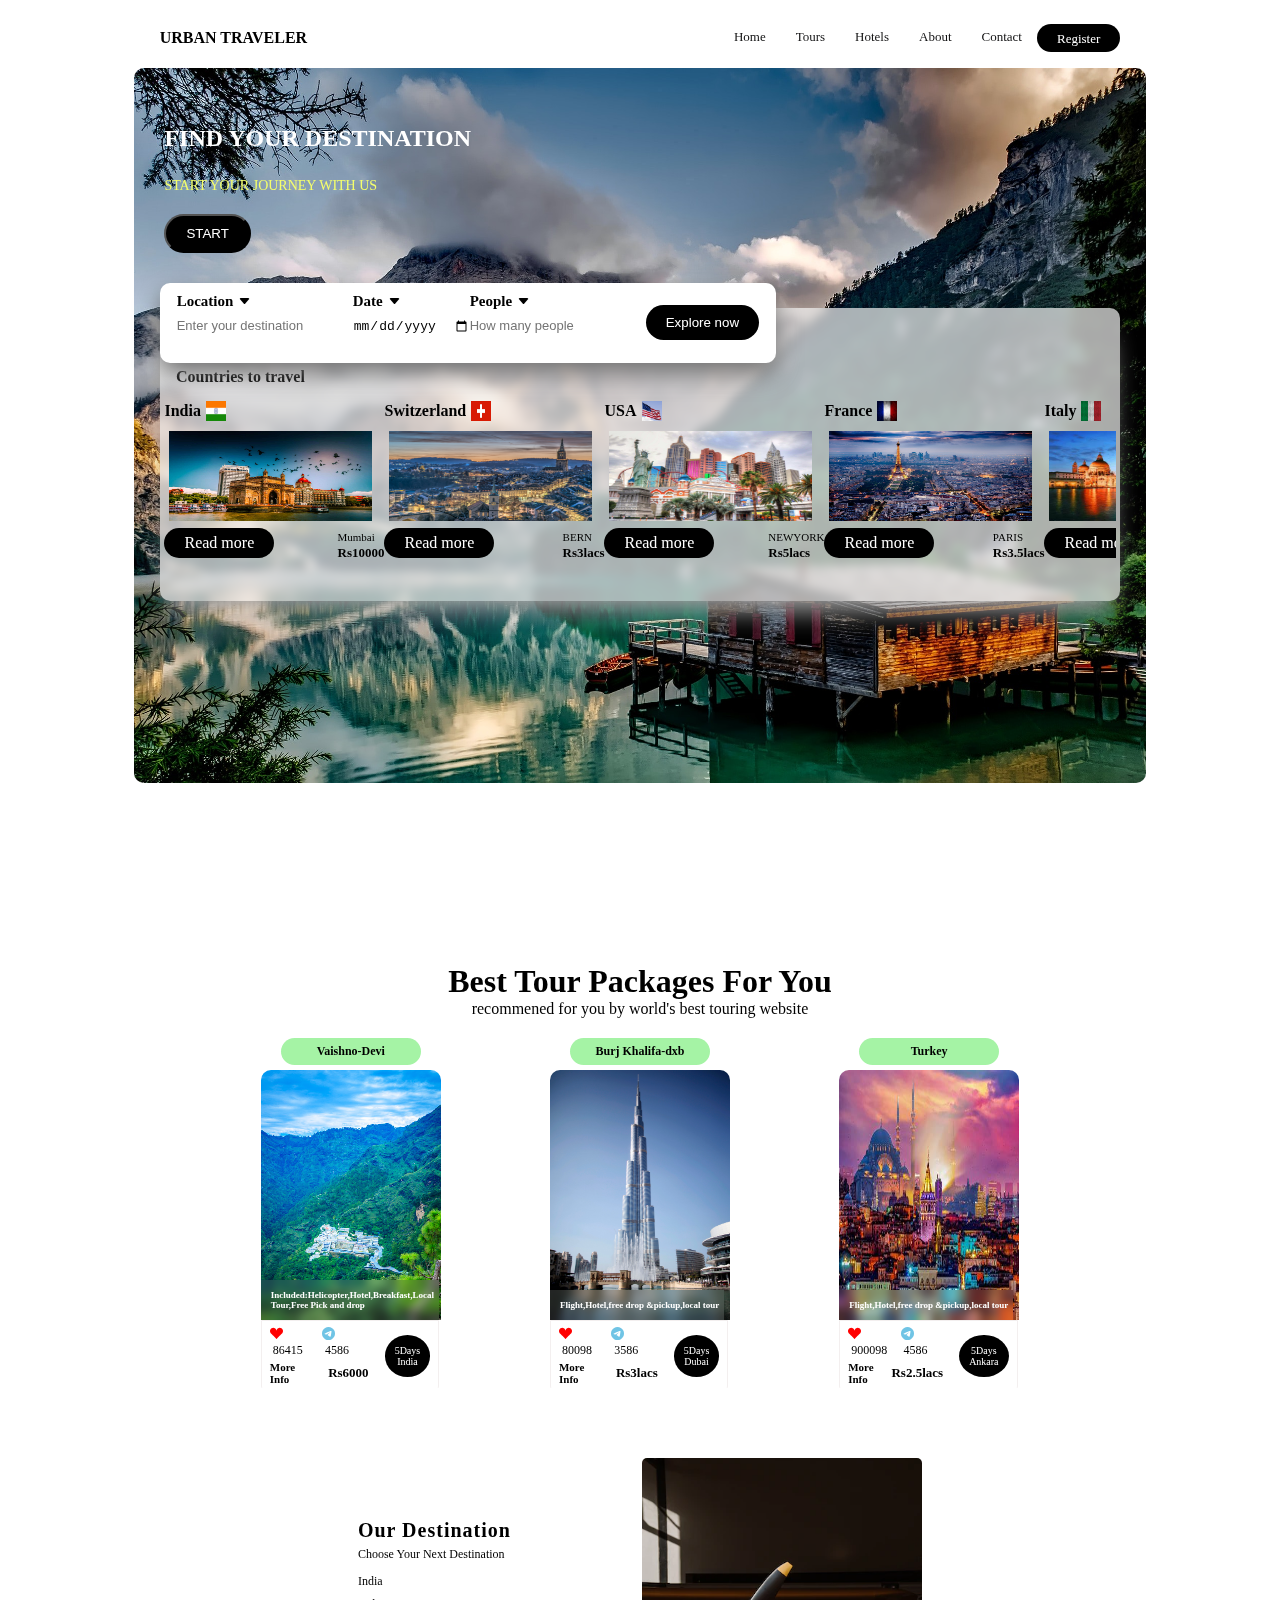
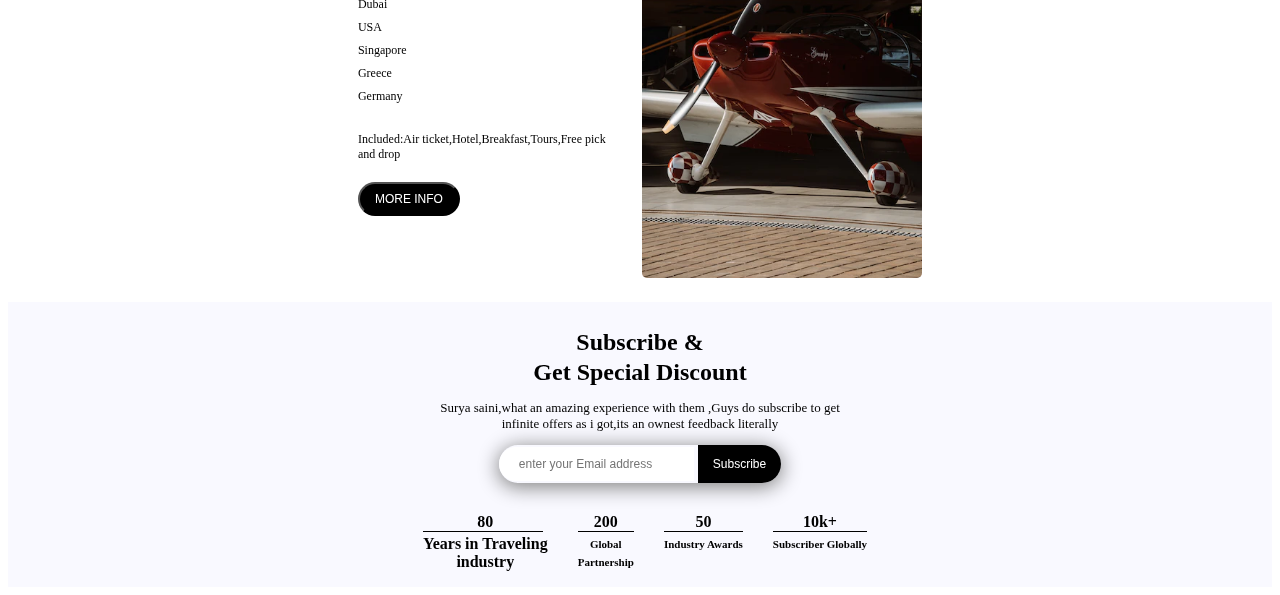
<file: index.html>
<!DOCTYPE html>
<html lang="en">
<head>
    <meta charset="UTF-8">
    <meta http-equiv="X-UA-Compatible" content="IE=edge">
    <meta name="viewport" content="width=device-width, initial-scale=1.0">
    <link rel="stylesheet" href="https://cdn.jsdelivr.net/npm/bootstrap-icons@1.10.4/font/bootstrap-icons.css">
    <link rel="stylesheet" href="style.css">
    <link rel="stylesheet" href="media.css">
    
    <title>urban traveler</title>
</head>
<body>
    <header>
        <nav>
            <h4>URBAN TRAVELER</h4>
            <ul>
                <li><a href="#">Home</a></li>
                <li><a href="#">Tours</a></li>
                <li><a href="#">Hotels</a></li>
               <li><a href="#">About</a></li>
                <li><a href="#">Contact</a></li>
                <li><a href="#">Register</a></li>
             </ul>
             <i class="bi bi-three-dots-vertical"></i>
        </nav>
       <div class="content">
        <div class="cont_bx">
            <h2>FIND YOUR DESTINATION</h2>
            <p>START YOUR JOURNEY WITH US</p>
            <button>START</button>
  </div>
 <div class="trip_bx">
<div class="search_bx">
 <div class="card">
  <h4>Location<i class="bi bi-caret-down-fill"></i></h4>
   <input type=" text" placeholder="Enter your destination"></div>
 <div class="card">
  <h4>Date<i class="bi bi-caret-down-fill"></i></h4>
   <input type="date"></div>

<div class="card">
 <h4>People<i class="bi bi-caret-down-fill"></i></h4>
 <input type="number" placeholder="How many people"></div>
<input type="button" value="Explore now">
 </div>
 <div class="travel_bx">
    <h4>Countries to travel</h4>
    <div class="cards">
        <div class="card">
            <h3>India<img src="img/if.jpg" alt=""></h3>
            <img src="img/mi.jpg" alt="">
            <div class="btn_city">
                <a href="">Read more</a>
                <h5>Mumbai<br><span>Rs10000</span></h5>
            </div>
        </div>
      
        <div class="card">
            <h3>Switzerland<img src="img/sf.jpg" alt=""></h3>
            <img src="img/sb.jpg" alt="">
            <div class="btn_city">
                <a href="">Read more</a>
                <h5>BERN<br><span>Rs3lacs</span></h5>
            </div>
        </div>    
        <div class="card">
            <h3>USA<img src="img/usaf.jpg" alt=""></h3>
            <img src="img/usai.jpg" alt="">
            <div class="btn_city">
                <a href="">Read more</a>
                <h5>NEWYORK<br><span>Rs5lacs</span></h5>
            </div>
        </div>    
        <div class="card">
            <h3>France<img src="img/ff.jpg" alt=""></h3>
            <img src="img/fi.jpg" alt="">
            <div class="btn_city">
                <a href="">Read more</a>
                <h5>PARIS<br><span>Rs3.5lacs</span></h5>
            </div>
        </div>    
        <div class="card">
            <h3>Italy<img src="img/iif.jpg" alt=""></h3>
            <img src="img/ii.jpg" alt="">
            <div class="btn_city">
                <a href="">Read more</a>
                <h5>Rome<br><span>Rs3.8lacs</span></h5>
            </div>
        </div>    
</div>
 </div>
  </div>
  
  </div>
 </header>
    <div class="offers">
        <h1>Best Tour Packages For You</h1>
        <p>recommened for you by world's best touring website</p>
    <div class="cards">
       
        <div class="card">
            <h3>Vaishno-Devi</h3>
            <div class="img_text">
                <img src="img/vd.jpg" alt="">
                <h4>Included:Helicopter,Hotel,Breakfast,Local Tour,Free Pick and drop</h4>
            </div>
            <div class="cont_bx">
                <div class="price">
                    <div class="heart_chat">
                        <i class="bi bi-suit-heart-fill"><span>86415</span></i>
                        <i class="bi bi-telegram"><span>4586</span></i>
                    </div>
                    <div class="info_price">
                        <a href="Smvd.html">More Info</a>
                        <h4>Rs6000</h4>
                    </div>
                </div>
                <div class="days">5Days<br>India</div>
            </div>
        </div>
      
        <div class="card">
            <h3>Burj Khalifa-dxb</h3>
            <div class="img_text">
                <img src="img/bd.jpg" alt="">
                <h4>Flight,Hotel,free drop &pickup,local tour </div>
            <div class="cont_bx">
                <div class="price">
                    <div class="heart_chat">
                        <i class="bi bi-suit-heart-fill"><span>80098</span></i>
                        <i class="bi bi-telegram"><span>3586</span></i>
                    </div>
                    <div class="info_price">
                        <a href="">More Info</a>
                        <h4>Rs3lacs</h4>
                    </div>
                </div>
                <div class="days">5Days<br>Dubai</div>
            </div>
        </div>
        <div class="card">
  <h3>Turkey</h3>
  <div class="img_text">
  <img src="img/ti.jpg" alt="">
 <h4>Flight,Hotel,free drop &pickup,local tour </div>
  <div class="cont_bx">
 <div class="price">
  <div class="heart_chat">
  <i class="bi bi-suit-heart-fill"><span>900098</span></i>
  <i class="bi bi-telegram"><span>4586</span></i>
 </div>
  <div class="info_price">
  <a href="">More Info</a>
  <h4>Rs2.5lacs</h4>
   </div>
  </div>
  <div class="days">5Days<br>Ankara</div>
   </div>
   </div>
  </div>
    </div>
    <div class="destination">
        <div class="des_bx">
            <h4>Our Destination</h4>
            <p>Choose Your Next Destination</p>
            <li>India</li>
            <li>Dubai</li>
            <li>USA</li>
            <li>Singapore</li>
            <li>Greece</li>
            <li>Germany</li>
            <h6>Included:Air ticket,Hotel,Breakfast,Tours,Free pick and drop</h6>
            <button>MORE INFO</button>
        </div>
        <div class="img_bx">
            <img src="img/plane.jpg" alt="">
           
          
        </div>

    </div>
    <footer>
        <h2>Subscribe & <br>Get Special Discount</h2>
        <p>Surya saini,what an amazing experience with them ,Guys do subscribe to get infinite offers as i got,its an ownest feedback literally</p>
        <div class="input">
        <input type="text" placeholder="enter your Email address">
            <button>Subscribe</button>
        </div>
        <ul>
            <li>80<br><h6></h6>Years in Traveling<br> industry</h6></li>
            <li>200<br><h6>Global<br>Partnership</h6> </li>
             <li>50<br><h6>Industry Awards</h6></li>
             <li>10k+<br><h6>Subscriber Globally</h6></li>
               </ul>
    </footer>
       <script src="app.js"></script>
    
</body>
</html>
</file>
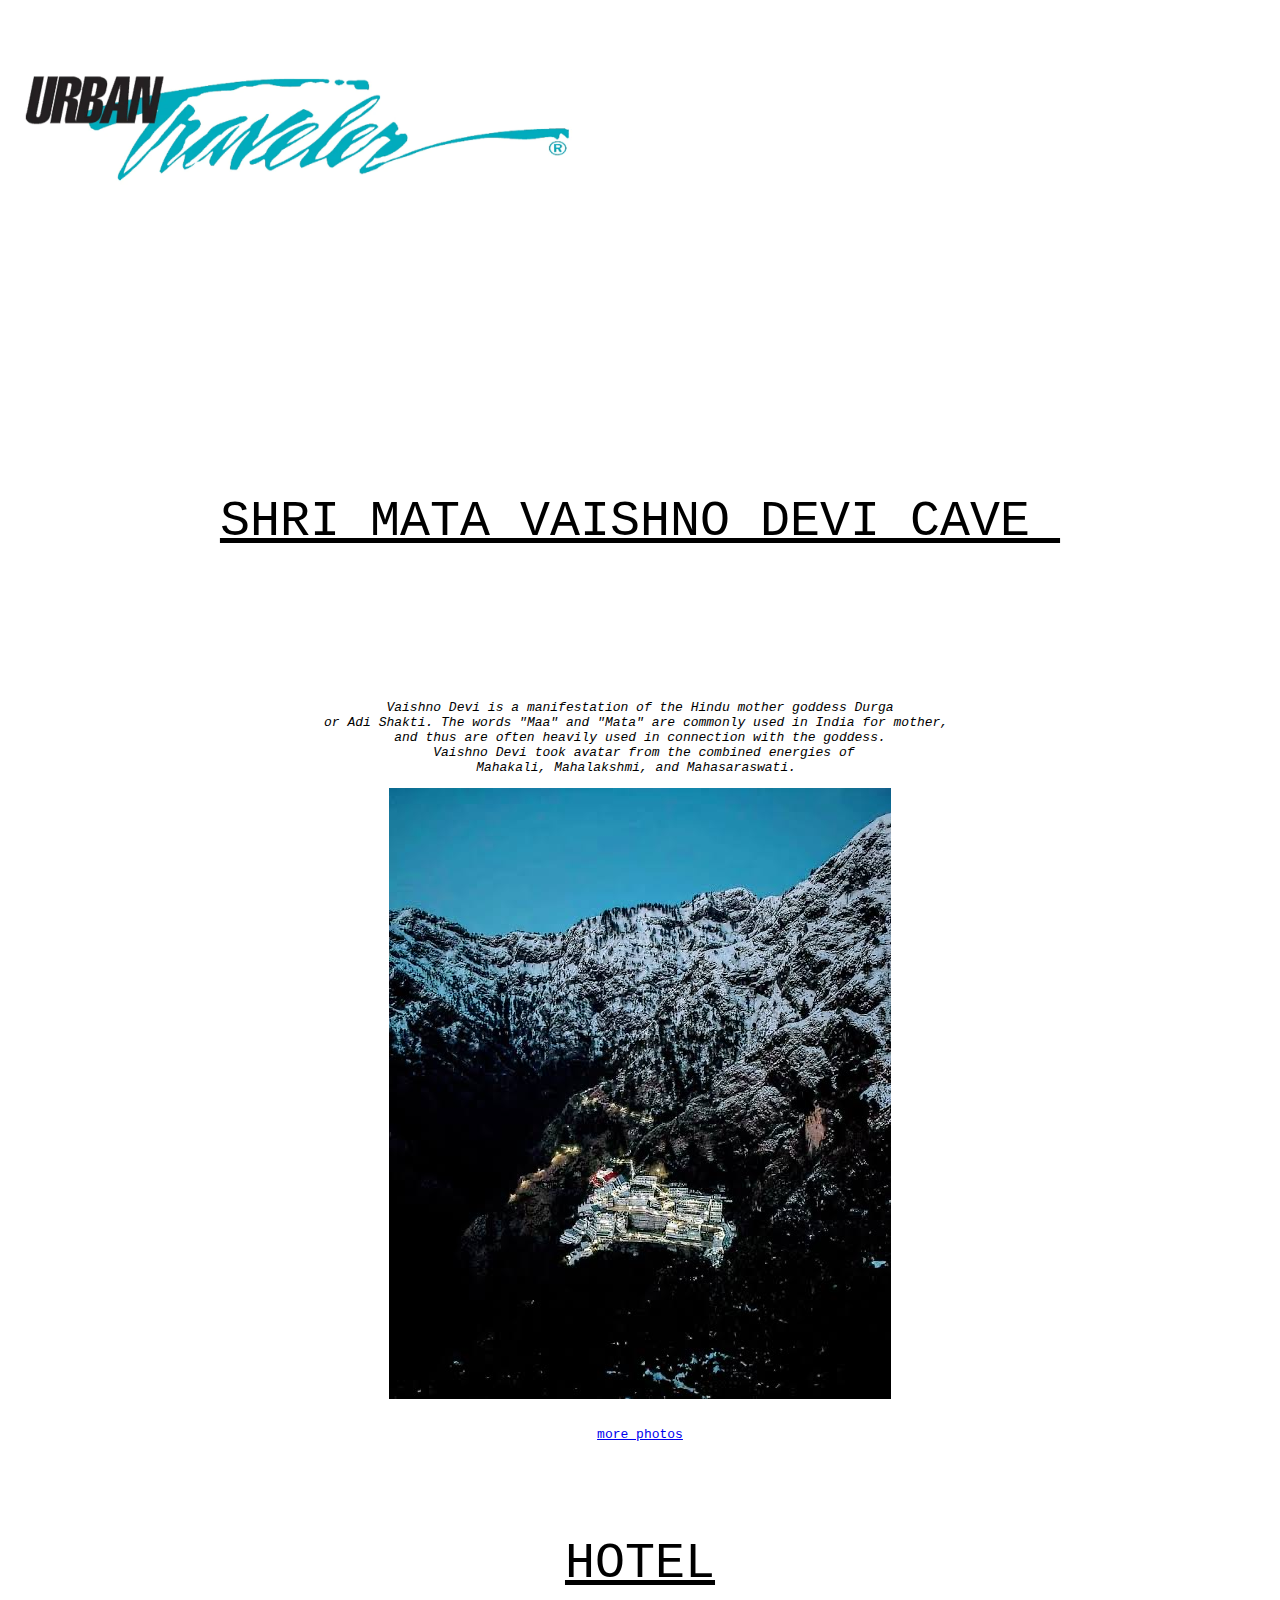
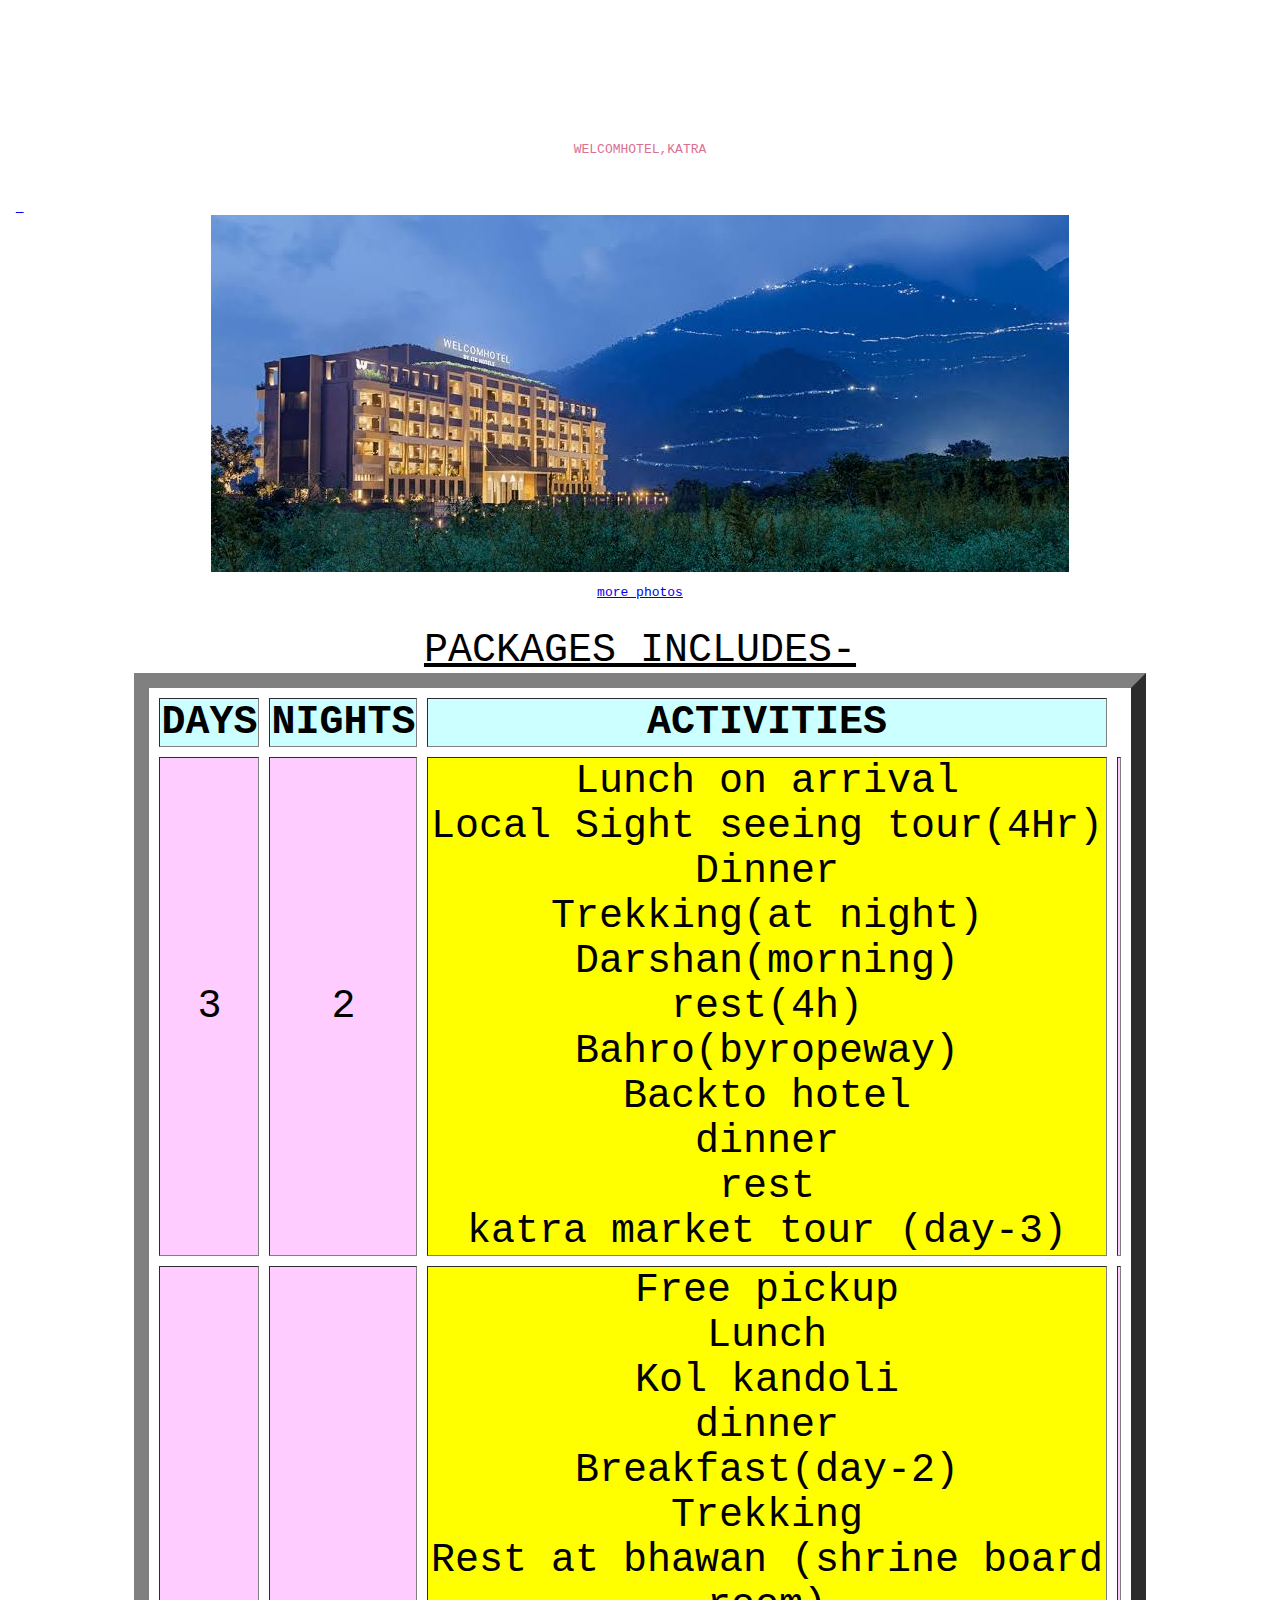
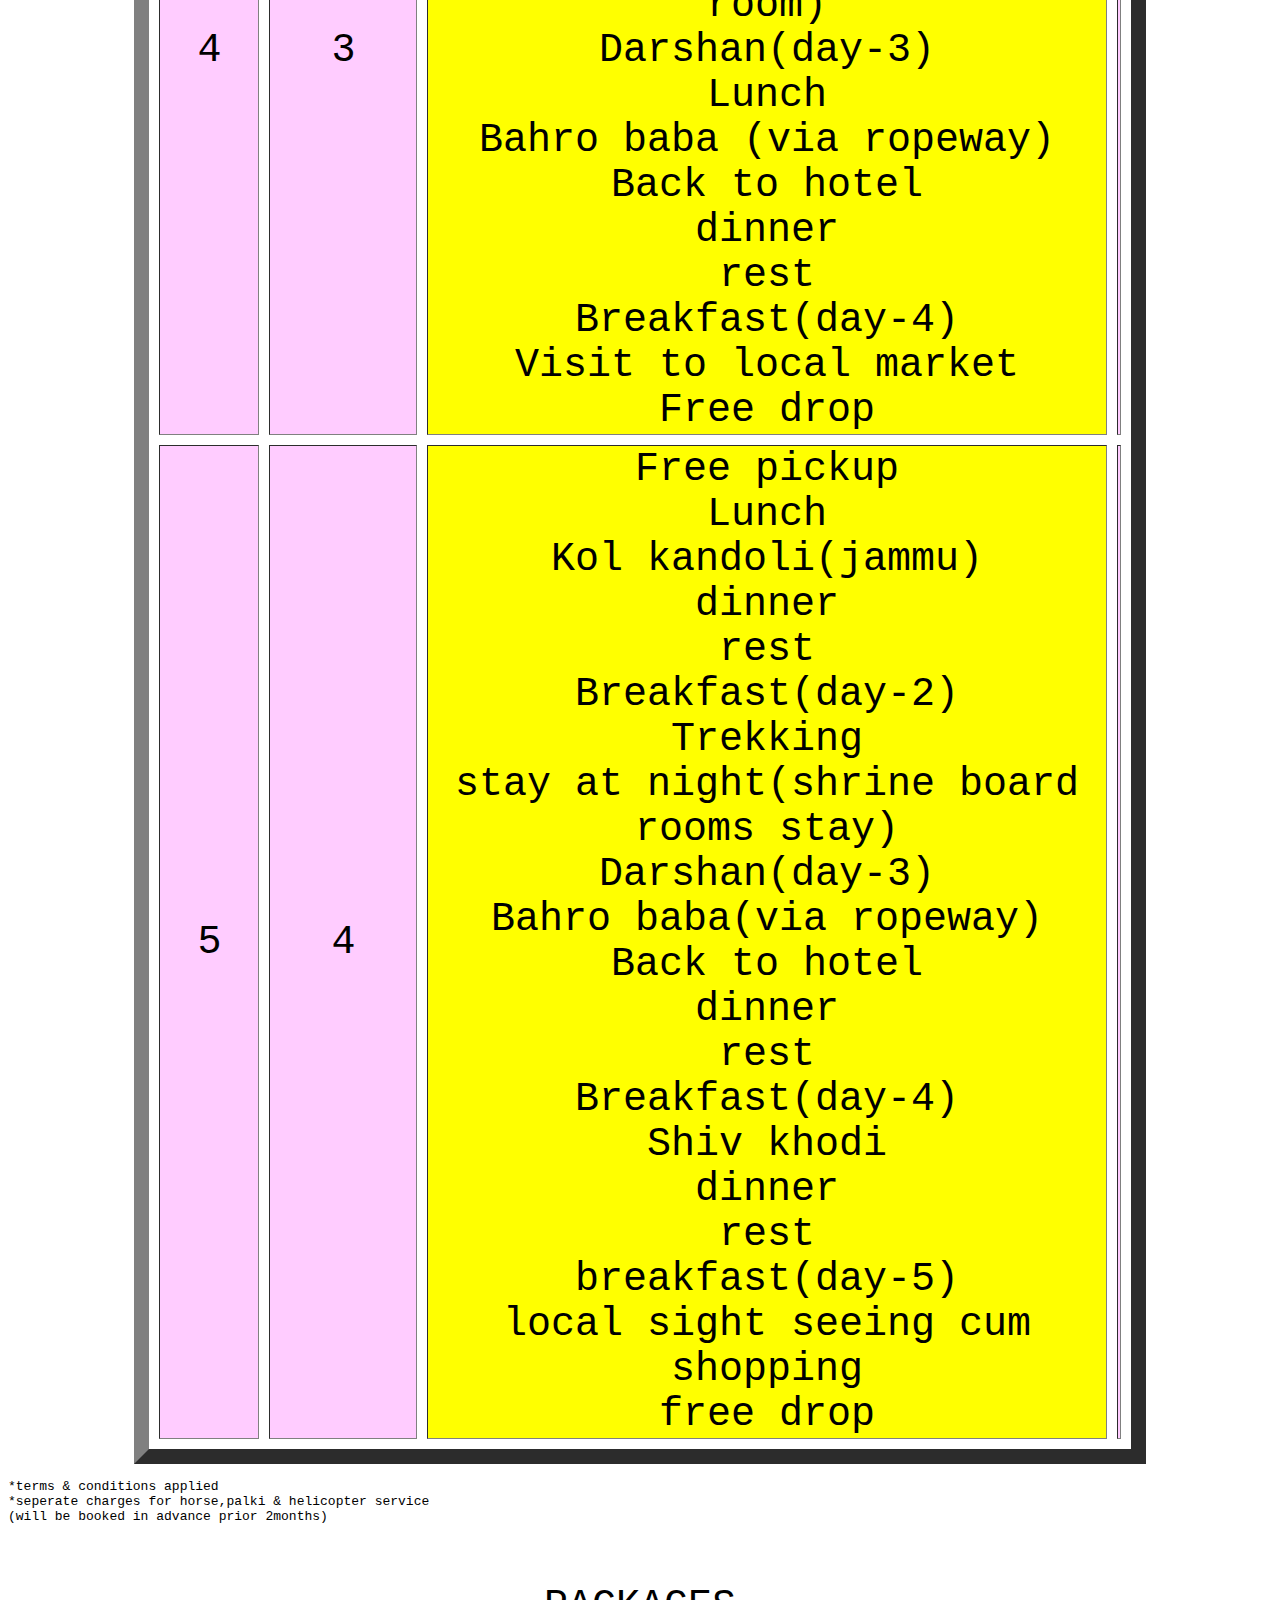
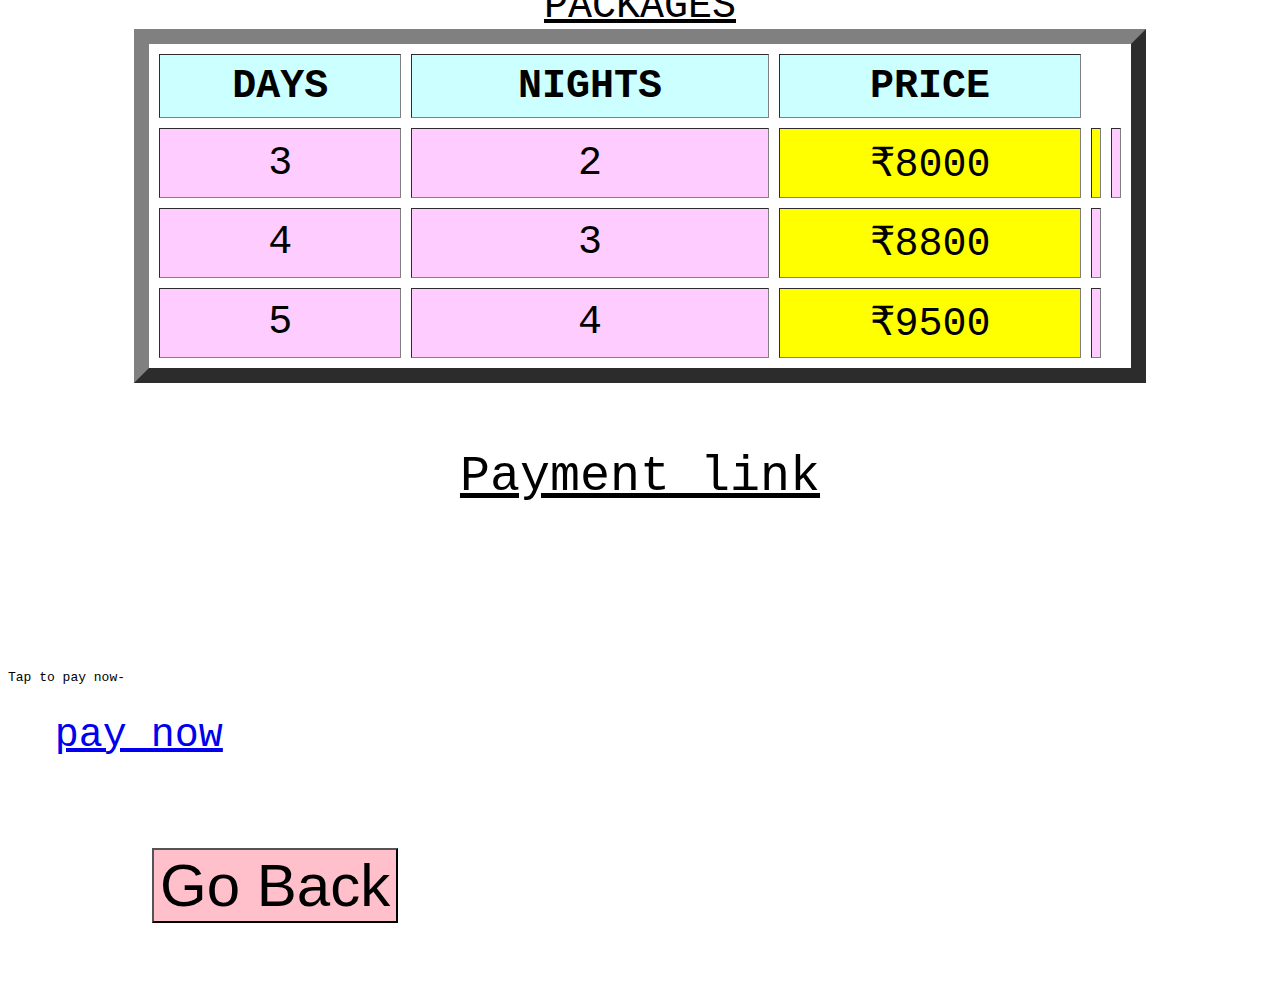
<file: Smvd.html>
<html>
  <head><link rel="stylesheet"type="text/css"href="Ext.css">
    <title>SMVD PACKAGES</title>
    <body><pre><br><br><br><br><br><br><br><br><br><br><br><br><br><br><br><br><br><br><br><br><br><br><br>
  <style>
     img {
       display: block;
       margin-left: auto;
       margin-right: auto;
     }
     
    .button{font-size: 60px;background-color: pink}
  
  
   </style> 
    
    </head>
    
  <p style="text-align:center;font-size:50"><u>SHRI MATA VAISHNO DEVI CAVE </u>
    </p>
    <p style="text-align: center"><i> Vaishno Devi is a manifestation of the Hindu mother goddess Durga <br>or Adi Shakti. The words "Maa" and "Mata" are commonly used in India for mother, <br>and thus are often heavily used in connection with the goddess.<br> Vaishno Devi took avatar from the combined energies of<br> Mahakali, Mahalakshmi, and Mahasaraswati.  </i></p><a href="smvdpic.html"><img src="img/5.jpeg" ><br><p style="text-align:center;">more photos</p></a>
    <p style="text-align:center;font-size:50"><u>HOTEL</u>
    </p>
   <p style="text-align:center;color: palevioletred" >WELCOMHOTEL,KATRA
   </p>
 <a href="welcomhotel.html"> <img src="img/vh.JPG" ><p style="text-align: center;">more photos</p></a  > <table border="15" align="center" height="40%" width="80%" cellspacing="10"><caption><font size="7"><u>PACKAGES INCLUDES-</u></caption>
        <tr align="center" bgcolor="CCFFFF">
          <th><font size="7">DAYS</th>
          <th><font size="7">NIGHTS</th>
          <th><font size="7">ACTIVITIES</th>
          
          
          </tr>
          <tr align="center" bgcolor="#FFCCFF" >
          <td ><font size="7">3 </td>
          <td><font size="7">2</td><td bgcolor="yellow"><font size="7">Lunch on arrival<br>Local Sight seeing tour(4Hr)<br>Dinner<br>Trekking(at night)<br>Darshan(morning)<br>rest(4h)<br>Bahro(byropeway)<br>Backto hotel<br>dinner<br>rest<br>katra market tour (day-3)</td><td></td></td></tr>
          <tr align="center" bgcolor="#FFCCFF">
          <td><font size="7">4</td>
          <td><font size="7">3</td>
          
          <td bgcolor="yellow"><font size="7">Free pickup <br>Lunch<br>Kol kandoli<br>dinner<br>Breakfast(day-2)<br>Trekking<br>Rest at bhawan (shrine board room)<br>Darshan(day-3)<br>Lunch<br>Bahro baba (via ropeway)<br>Back to hotel<br>dinner<br>rest<br>Breakfast(day-4)<br>Visit to local market<br>Free drop</td><td></td>
        </tr>  <tr align="center" bgcolor="#FFCCFF" >
          <td ><font size="7">5 </td>
          <td><font size="7">4</td><td bgcolor="yellow"><font size="7">Free pickup <br>Lunch<br>Kol kandoli(jammu)<br>dinner<br>rest<br>Breakfast(day-2)<br>Trekking<br>stay at night(shrine board rooms stay)<br>Darshan(day-3)<br>Bahro baba(via ropeway)<br>Back to hotel<br>dinner<br>rest<br>Breakfast(day-4)<br>Shiv khodi<br>dinner<br>rest<br>breakfast(day-5)<br>local sight seeing cum shopping<br>free drop</td><td></td></td></tr>

      </table></font size><br>*terms & conditions applied<br>*seperate charges for horse,palki & helicopter service<br>(will be booked in advance prior 2months)

    
    
      <table border="15" align="center" height="40%" width="80%" cellspacing="10">
        <caption><font size="7"><u>PACKAGES</u></caption>
        <tr align="center" bgcolor="CCFFFF">
          <th><font size="7">DAYS</th>
          <th><font size="7">NIGHTS</th>
          <th><font size="7">PRICE</th>
          
          
          </tr>
          <tr align="center" bgcolor="#FFCCFF" >
          <td ><font size="7">3 </td>
          <td><font size="7">2</td><td bgcolor="yellow"><font size="7">₹8000</td><td bgcolor="yellow"><font size="7"></td></td><td></td></td></tr>
          <tr align="center" bgcolor="#FFCCFF">
          <td><font size="7">4</td>
          <td><font size="7">3</td>
          
          <td bgcolor="yellow"><font size="7">₹8800</td><td></td>
        </tr>  <tr align="center" bgcolor="#FFCCFF" >
          <td ><font size="7">5 </td>
          <td><font size="7">4</td><td bgcolor="yellow"><font size="7">₹9500</td><td></td></td></tr>

      </table></font size><br><p style="text-align:center;font-size:50"><u>Payment link</u>
      </p><br>
      <p>Tap to pay now-</p>
      <font size="100px"><a href="https://paytm.com/">pay now</a><br><br>
      <button class="button button" onclick="history.back()">Go Back</button></body></pre>
  </head>
  
</html>
</file>
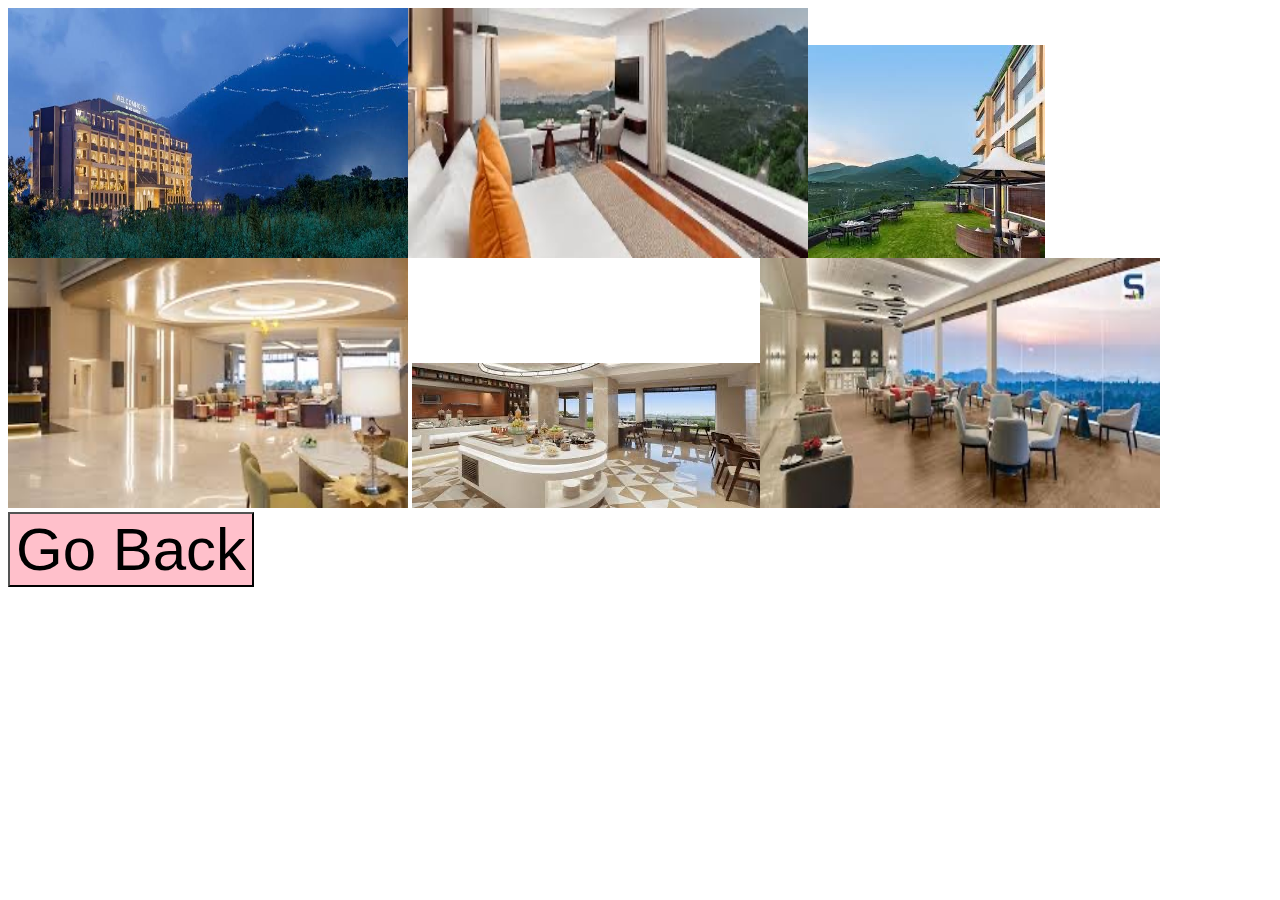
<file: welcomhotel.html>
<html>

<head>
    
    <title></title>
</head>  <style> .button{font-size: 60px;background-color: pink}</style><body>
 <img src="img/vh.JPG" width="400"height="250"></body><body><img src="img/sh1.JPG" width="400" height="250"><body><img src="img/sh2.JPG"></body><body><img src="img/sh3.JPG" width="400" height="250">
</body><body><img src="img/sh4.JPG"></body><body><img src="img/sh5.JPG" width="400" height="250">
</body>
<br>
<button class="button button" onclick="history.back()">Go Back</button>


</body>
</html>
</file>
<file: style.css>
/* *{
    padding: 0;
    margin: 0;
    box-sizing: border-box;
}*/
body{
    font-family: 'Times New Roman', Times, serif;
}
header{
    width:80%;
    height:95vh;
   /* border:1px solid #000;*/
    margin:auto;


}
header nav{
    width:95%;
    height: 7%;
   /* border:1px solid #000;*/
    margin:auto;
    display:flex;
    align-items: center;
    justify-content: space-between;
}
header nav ul{
list-style: none;
display:flex;

}
header nav ul li{
 padding: 3px 15px;
    }
    header nav ul li:nth-last-child(1){
        background: #000;
        border-radius: 20px;
        padding: 5px 20px;
      
           }
  header nav ul li:nth-last-child(1) a{
color: #fff;

          
      }
     header nav ul li a{
      text-decoration: none;
      color:#121213;
      font-size: 13px;
      font-weight:500;
      transition: .3s linear;
           }
 header nav ul li a:hover{
 color:gray;

     }   
     header nav .bi-three-dots-vertical{
        display: none;
     }
   header .content{
    position: relative;
    width:100%;
    height: 93%;
   /*border:1px solid #000*/;
   }
   header .content::before{
 content:'';
 position:absolute;
 width: 100%;
 height:90%;
 /*border:1px solid #000;*/
 background: url('img/background1.jpg') no-repeat center center/cover;
 border-radius: 10px;
 z-index: -1;
}
header .content .cont_bx{
    width:500;
    height:auto;
    color:#fff;
    padding: 30px;
}
header .content .cont_bx h2{
 line-height: 40px;
 font-weight: 800;
/*border:1px solid #000;*/
}
header .content .cont_bx p{
font-size: 14px;
font-weight: 400;
color: #f5ff6b;
margin: 0;
   }
   header .content .cont_bx button{
  margin-top: 20px;
  padding:10px 20px;
  border-radius: 20px;
  /*border:2px solid #000;*/
  background: #000;
  color:#fff;
  outline: none;
  cursor:pointer;
  transition: .3s linear;
       }
 header .content .cont_bx button:hover{
background:rgb(234,234,234);
/*
border:2px solid rgb(113,113,113);
*/}
header .trip_bx{
    position: relative;
    width:95%;
    height:auto;
    margin:auto;
  /*  border:1px solid #000;*/

}
header .trip_bx .search_bx{
    position: absolute;
top:0;
left:0;
width:60%;
height:60px;
display: flex;
align-items: center;
justify-content: center;
background: #fff;
border-radius:10px;
box-shadow: 0px 10px 25px rgb(114,114,114);
z-index:1;
padding:10px 20px ;
}
header .trip_bx .search_bx .card{
    width:auto;
    height:100%;
    /*border:1px solid #000;*/
}

    header .trip_bx .search_bx .card h4{
        font-size: 15px;
        margin:0;
        font-weight: 700;
  }
  header .trip_bx .search_bx .card h4 .bi{
position: absolute;
font-size:13px;
margin:2px 0px 0px 5px;
transition: .3s linear;
}
header .trip_bx .search_bx .card input{
margin-top:3px;
padding:5px 0px;
border:none;
outline:none;
font-size: 13px;

}
header .trip_bx .search_bx input[type="button"]{
   background:#000;
   color:#fff;
   border:none;
   outline:none;
   padding:10px 20px;
   border-radius:20px;
   transition:.3s linear;
   cursor:pointer;
 }
 header .trip_bx .search_bx input[type="button"]:hover{
background: gray;
  }

 header .trip_bx .travel_bx{
    position: relative;
    width:100%;
    height:auto;
    margin:auto;
    top:25px;
   /* background:#000;*/
   /* border:1px solid #000;*/
    border-radius:10px;
    padding-bottom:20px;
    box-shadow: 0px 20px 25px -10px rgb(165,165,165);

 }   
 header .trip_bx .travel_bx::before{
content:'' ;
position:absolute;
width: 100%;
height:100%;
border-radius:10px;
background:rgb(241,241,241,.7);
backdrop-filter: blur(5px);
z-index:-1;
 }   
 header .trip_bx .travel_bx h4{
   margin:0;
   padding:60px 0px 15px 1.7%;

     }  
     header .trip_bx .travel_bx .cards{
 width:99%;
 height:auto;
 margin:0 auto;
 /*border:1px solid #000;*/
 display: flex;
 align-items: center;
justify-content:space-between;
overflow: auto;
 }  
 header .trip_bx .travel_bx .cards .card{
  min-width:220px;
  height:180px;
 /*border:1px solid #000;*/
 
                
 }
 header .trip_bx .travel_bx .cards .card h3{
margin:0px 0px 10px 0px;
display:flex;
align-items: center;
font-size: 16px;
font-weight: 600;
  
                 
  }
  header .trip_bx .travel_bx .cards .card h3 img{
width:20px;
height:20px;
margin-left:5px;

      }
 header .trip_bx .travel_bx .cards .card  img{
width: 92%;
height:50%;
 margin-left:5px;
 }                  
 header .trip_bx .travel_bx .cards .card  .btn_city{
  display: flex;
  align-items: center;
  justify-content: space-between;
     }                  
     header .trip_bx .travel_bx .cards .card  .btn_city a{
    text-decoration: none;
background: #000;
color: #fff;
border-radius: 20px;
padding: 6px 20px;
transition: .3s linear; }                  
header .trip_bx .travel_bx .cards .card  .btn_city a:hover{
    background: gray;
}                  
header .trip_bx .travel_bx .cards .card  .btn_city h5{
  font-size: 11px;
  font-weight: 500;
  margin:0;
  margin-top:5px;
  line-height: 15px;
}       
 
header .trip_bx .travel_bx .cards .card  .btn_city h5 span{
    font-size: 13px;
    font-weight: 700;

}   
.offers{
  width:60%;
  height:auto;
  /*border:1px solid #000;*/
  margin:auto;
  margin-top:100px;
  transition: .5s linear;

}
.offers h1{
  font-weight: 600;
text-align: center;
margin:0;

}
.offers p{
  font-weight: 500;
text-align: center;
margin:0;

}
.offers .cards{
margin-top:20px;
display:flex;
align-items: center;
overflow: auto;
justify-content: space-between;
/*border:1px solid #000;*/

}
.offers .cards .card{
  position: relative;
  width:180px;
  height: 350px;
  justify-content: space-between;
 /* border:1px solid #000;*/
}
.offers .cards .card h3{
 
  width:140px;
  padding:6px 0px;
  background: rgb(165,243,165);
  border-radius: 20px;
  font-size: 12px;
  display:grid;
  place-items: center;
  margin: auto;

}
.offers .cards .card .img_text{
  position: relative;
  width:100;
  height:250px;
  margin-top:5px;
}
.offers .cards .card .img_text img{
  position: relative;
  width:100%;
  height:100%;
  border-radius: 10px 10px 0px 0px;
  
}
.offers .cards .card .img_text h4{
  position: absolute;
 font-size:9px;
 padding:10px 10px ;
 bottom:0;
 margin:0;
 color:#fff;
 z-index: 2;
  
}
.offers .cards .card .img_text h4::before{
  position: absolute;
  content: "";
width:97%;
height:100%;
background: rgb(255,255,255,.1);
backdrop-filter: blur(5px);
z-index: -1;
bottom:0;
left:0;
  
}
.offers .cards .card .cont_bx{
width:98%;
height:auto;
display: flex;
align-items: center;
justify-content: space-between;
border:1px solid #f3efef;
padding:5px 0px;
border-radius: 0px 0px 5px 5px;
}
.offers .cards .card .cont_bx .price , .days{
margin:0px 8px;

  }
  .offers .cards .card .cont_bx .price .heart_chat{
display: flex;
align-items: center;
    
      }
      .offers .cards .card .cont_bx .price .heart_chat i:nth-child(1){
color:red;
font-size:13px;
margin-right:10px;
 }
 .offers .cards .card .cont_bx .price .heart_chat i span{
  color:rgb(0, 0, 0);
  font-size:12px;
  margin-left:3px;
  font-style: normal;
   }
   .offers .cards .card .cont_bx .price .heart_chat i:nth-child(2){
    color:rgb(112,196,229);
    font-size:13px;
    margin-right:10px;
     }
     .offers .cards .card .cont_bx .price .info_price{
  display:flex;
  align-items: center;
  margin-top: 3px;
       }
       .offers .cards .card .cont_bx .price .info_price a{
   text-decoration: none;
   color:#000;
  font-size:11px;
   font-weight:700;
   transition: .3s linear;
   margin-right: 13px;

  }
 .offers .cards .card .cont_bx .price .info_price a{
  text-decoration: none;
 color:#000;
  font-size:11px;
 font-weight:700;
  transition: .3s linear;
 margin-right: 13px;
   }
   .offers .cards .card .cont_bx .price .info_price a:hover{
color:gray;

     }
     .offers .cards .card .cont_bx .price .info_price h4{
margin:0;
font-size:13px;
 }
 .offers .cards .card .cont_bx .days{
color:#fff;
background:#000;
font-size:10px;
border-radius: 60%;
padding: 10px;
text-align: center;
cursor:pointer;
transition: .3s linear;


   }
   .offers .cards .card .cont_bx .days:hover{
   transform: rotate(360deg);
    
    
       }
       .destination{
        width:45%;
        height:auto;
        /*border:1px solid #000;*/
        margin:auto;
        margin-top:70px;
        display:flex;
        align-items:center;
        justify-content: center;
       }
                   
       .destination .des_bx , .imb_bx{
        position:relative;
        width:50%;
        height:auto;
        /*border:1px solid #000;*/
        

       }
       .destination .des_bx h4{
        margin:0;
        font-size:20px;
        color:#000;
        line-height: 10px;
        letter-spacing: 1px;;
       }
       .destination .des_bx p{
font-size:12px;

 }
 .destination .des_bx li{
  list-style-type:none;
  padding:0px 0px 8px 0px;
  font-size:12px;
  font-weight: 500;
   
        
}
.destination .des_bx h6{
width:250px;
font-size:12px;
font-weight:500;
margin:20px 0px;
        
}
.destination .des_bx button{
font-size:12px;
padding:8px 15px;
border-radius:20px;
background: #000;
color:#fff;
/*border:2px solid #000;*/
cursor:pointer;
transition: .3s linear;

          
  }
  .destination .des_bx button:hover{
background:gray;
/*
border:2px solid gray;*/              
      }
  .destination .img_bx img{
    width:100%;
    height:420px;
    border-radius: 5px;
    

            
  }

footer{
  width:100%;
  height:auto;
  background:rgb(249,249,255);
  margin-top:20px;
  display:flex;
  align-items: center;
  justify-content: center;
  flex-direction: column;

}
footer h2{
  text-align: center;
  margin:0;
  margin-top:25px;
  line-height: 30px;
  font-weight:600;


}
footer p{
  text-align: center;
 width:400px;
 font-size:13px;
  

}
footer .input{
box-shadow: 0px 3px 20px 1px gray;
border-radius: 20px;

}
footer .input input{
padding:10px 20px;
border:none;
outline: none;
font-size:12px;
border-radius:20px 0px 0px 20px ;
 }
 footer .input button{
  padding:12px 15px;
  border:none;
  outline: none;
  font-size:12px;
  border-radius:0px 20px 20px 0px ;
  background: #000;
color:#fff;
cursor:pointer ;
transition:.3s linear  }
footer .input button:hover{
  background:gray; }
  footer ul{
   list-style:none;
  display:flex;
/*align-items: center; */
margin-top: 30px;
}
footer ul li{
  text-align: center;
  margin-right: 30px;
  font-weight:bold;

}
footer ul li h6{
font-size:11px;
font-weight:600;
max-width:120px;
margin:0;
line-height:18px;
border-top:1px solid #000;
padding-top:3px;

}
</file>
<file: media.css>
@media screen and (max-width:1164px){
    .offers {
        width: 60%;
    
    }
}
    @media screen and (max-width:891px){
        .offers {
            width: 72%;
        
        }
}
@media screen and (max-width:1171px){
    header {
        width: 90%;
       
    }
    .offers {
        width: 82%;
     
    }
    
    .destination {
        width: 55%;

    }    
    
    }
</file>
<file: Ext.css>
body{
 background-image:url("img/Travel.jpeg.jpeg") ;
 background-repeat: no-repeat;
background-size: 600px 250px;

  
  
}
</file>
